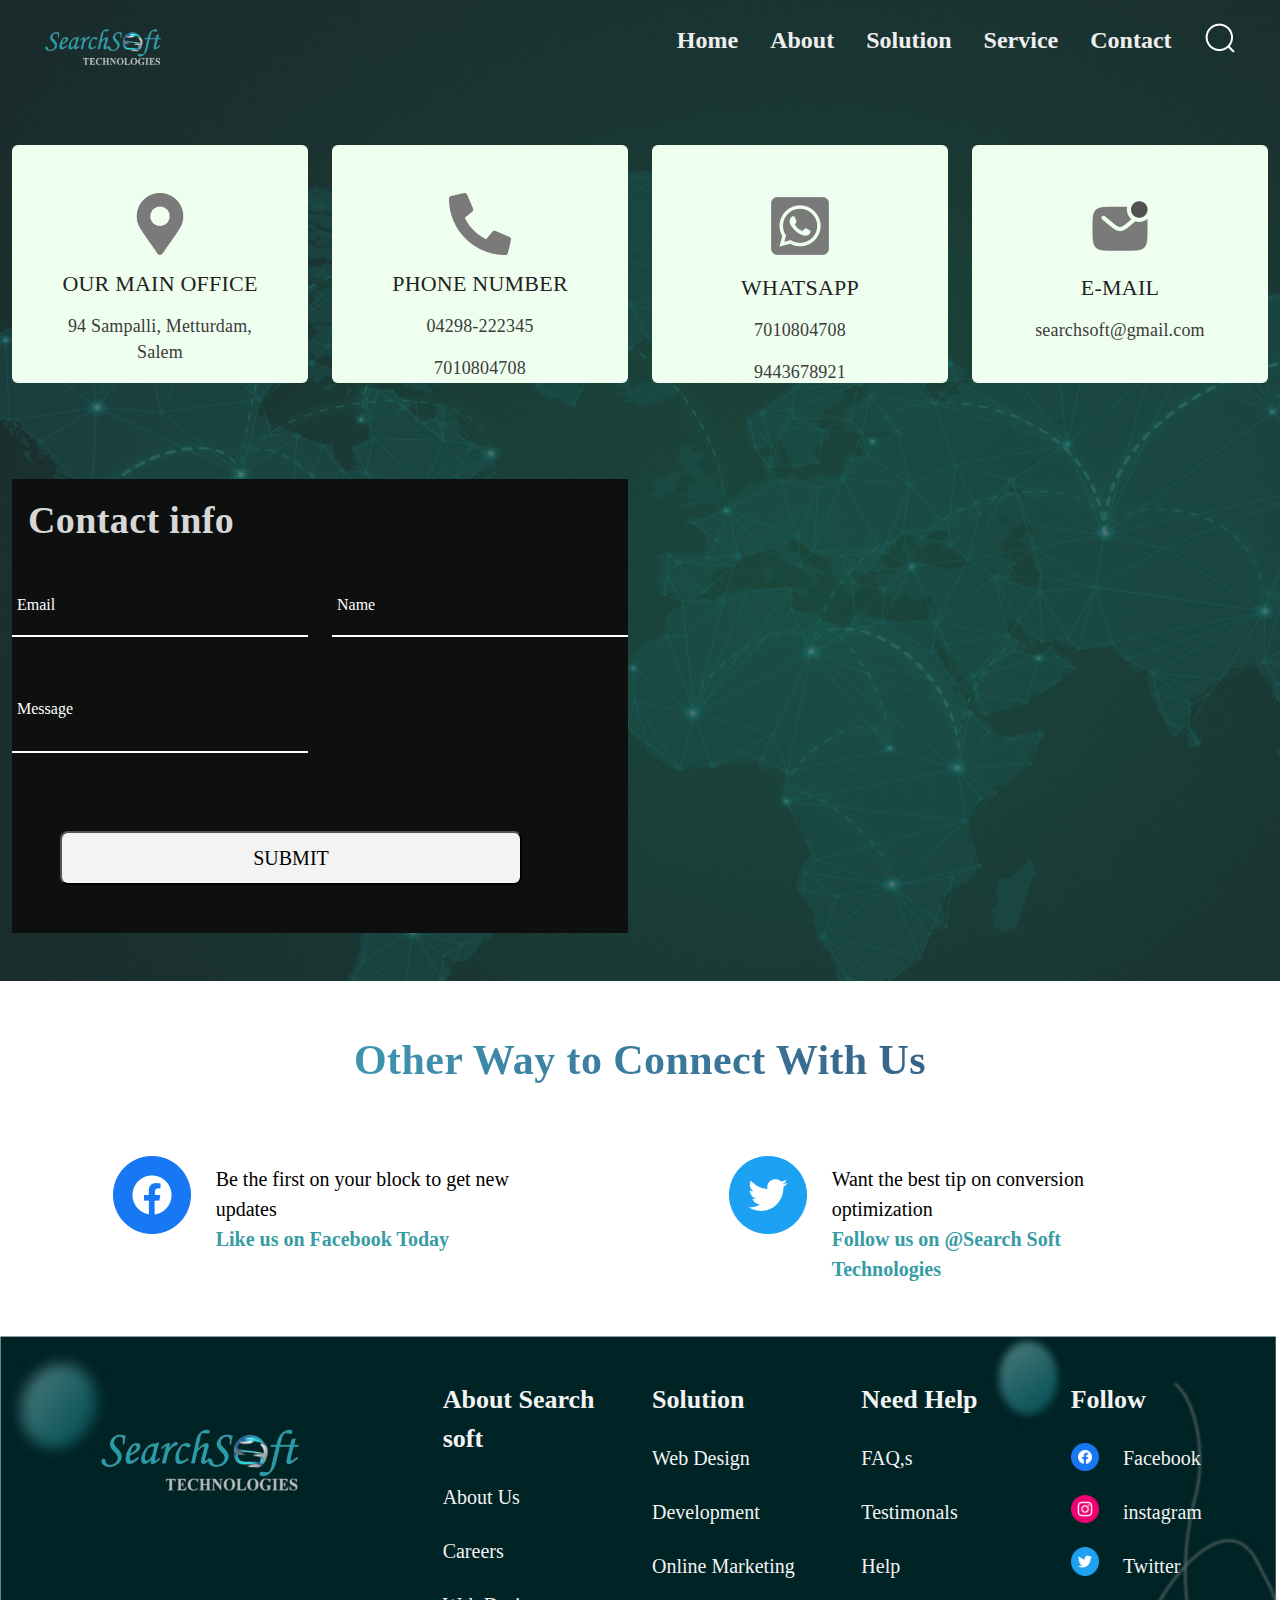
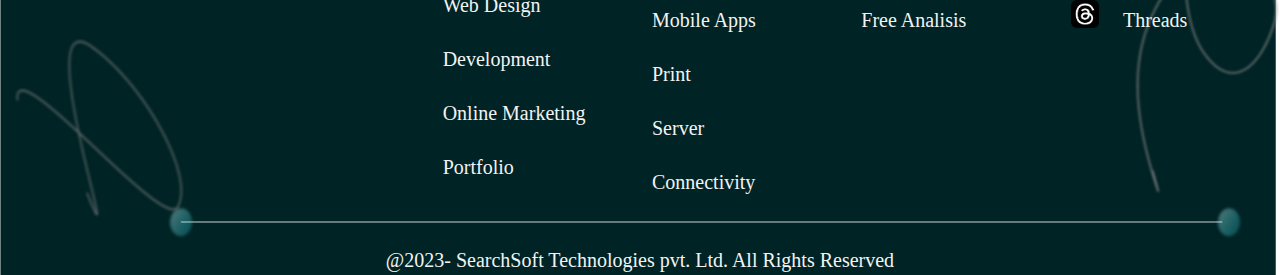
<file: contact.html>
<!DOCTYPE html>
<html lang="en">
  <head>
    <meta charset="UTF-8" />
    <meta name="viewport" content="width=device-width, initial-scale=1.0" />
    <title>Document</title>
    <link
      href="https://cdn.jsdelivr.net/npm/bootstrap@5.3.2/dist/css/bootstrap.min.css"
      rel="stylesheet"
    />
    <!-- Latest compiled JavaScript -->
    <script src="https://cdn.jsdelivr.net/npm/bootstrap@5.3.2/dist/js/bootstrap.bundle.min.js"></script>
    <link
      href="https://cdn.jsdelivr.net/npm/bootstrap@5.0.2/dist/css/bootstrap.min.css"
      rel="stylesheet"
      integrity="sha384-EVSTQN3/azprG1Anm3QDgpJLIm9Nao0Yz1ztcQTwFspd3yD65VohhpuuCOmLASjC"
      crossorigin="anonymous"
    />
    <script
      src="https://cdn.jsdelivr.net/npm/bootstrap@5.0.2/dist/js/bootstrap.bundle.min.js"
      integrity="sha384-MrcW6ZMFYlzcLA8Nl+NtUVF0sA7MsXsP1UyJoMp4YLEuNSfAP+JcXn/tWtIaxVXM"
      crossorigin="anonymous"
    ></script>
    <link rel="stylesheet" href="css/contact.css" />
    <link rel="stylesheet" href="css/nav.css" />
  </head>
  <body>
    <div class="container-fluid">
      <div class="row justify-content-center">
        <div class="back">
          <nav class="nav">
            <input type="checkbox" id="nav-check" />
            <div class="nav-header">
              <div class="nav-title">
                <img src="image/index/logo.png" alt="" class="w-25" />
              </div>
            </div>
            <div class="nav-btn">
              <label for="nav-check">
                <span></span>
                <span></span>
                <span></span>
              </label>
            </div>
            <ul class="nav-list">
              <li><a href="index.html" class="home">Home</a></li>
              <li><a href="index.html" class="home">About</a></li>
              <li><a href="index.html" class="home">Solution</a></li>
              <li><a href="index.html" class="home">Service</a></li>
              <li><a href="#contact" class="home">Contact</a></li>
              <li>
                <a href="#"><img src="image/index/Magnifer.png" alt="" /></a>
              </li>
            </ul>
          </nav>
          <div class="row justify-content-center mt-5">
            <div class="col-xs-6 col-md-3 col-lg-3">
              <div
                class="map-marker-alt-parent mb-5"
                style="text-align: center"
              >
                <img
                  class="map-marker-alt-icon mt-5"
                  alt=""
                  src="image/contact/map-marker-alt.png"
                />
                <div class="our-main-office mt-3">OUR MAIN OFFICE</div>
                <div class="sampalli-metturdam-salem mt-3">
                  94 Sampalli, Metturdam, Salem
                </div>
              </div>
            </div>
            <div class="col-xs-6 col-md-3 col-lg-3">
              <div
                class="map-marker-alt-parent mb-5"
                style="text-align: center"
              >
                <img
                  class="map-marker-alt-icon mt-5"
                  alt=""
                  src="image/contact/phone-alt.png"
                />
                <div class="our-main-office mt-3">PHONE NUMBER</div>
                <div class="sampalli-metturdam-salem mt-3">
                  <p class="p">04298-222345</p>
                  <p class="p">7010804708</p>
                </div>
              </div>
            </div>
            <div class="col-xs-6 col-md-3 col-lg-3">
              <div
                class="map-marker-alt-parent mb-5"
                style="text-align: center"
              >
                <img
                  class="map-marker-alt-icon mt-5"
                  alt=""
                  src="image/contact/whatsapp-square.png"
                />
                <div class="our-main-office mt-3">WHATSAPP</div>
                <div class="sampalli-metturdam-salem mt-3">
                  <p class="p">7010804708</p>
                  <p class="p">9443678921</p>
                </div>
              </div>
            </div>
            <div class="col-xs-6 col-md-3 col-lg-3">
              <div
                class="map-marker-alt-parent mb-5"
                style="text-align: center"
              >
                <img
                  class="map-marker-alt-icon mt-5"
                  alt=""
                  src="image/contact/Letter Unread.png"
                />
                <div class="our-main-office mt-3">E-MAIL</div>
                <div class="sampalli-metturdam-salem mt-3">
                  searchsoft@gmail.com
                </div>
              </div>
            </div>
          </div>
          <div class="row justify-content-center mt-5 mb-5">
            <div class="col-xs-12 col-md-6 col-lg-6">
              <div class="contact-info-parent">
                <div class="contact-info mt-3 ms-3">Contact info</div>
                <div class="row justify-content-evenly">
                  <div class="col-xs-12 col-md-6 col-lg-6">
                    <div class="inputbox">
                      <input type="email" required />
                      <label for="">Email</label>
                    </div>
                    <div class="inputbox mt-4">
                      <input type="email" required class="mt-4" />
                      <label for="">Message</label>
                    </div>
                  </div>
                  <div class="col-xs-12 col-md-6 col-lg-6">
                    <div class="inputbox">
                      <input type="email" required />
                      <label for="">Name</label>
                    </div>
                  </div>
                </div>
                <button type="submit" class="submit-parent mt-5 ms-5 mb-5">
                  SUBMIT
                </button>
              </div>
            </div>
            <div class="col-xs-12 col-md-6 col-lg-6">
              <iframe
                class="mask-group-icon"
                src="https://www.google.com/maps/embed?pb=!1m18!1m12!1m3!1d1951.282511529129!2d77.80449995806406!3d12.004571197873842!2m3!1f0!2f0!3f0!3m2!1i1024!2i768!4f13.1!3m3!1m2!1s0x3baea596de049089%3A0x64ea8780c8c344fb!2sPudusampalli%2C%20Tamil%20Nadu%20636810!5e0!3m2!1sen!2sin!4v1686828160861!5m2!1sen!2sin"
                style="border: 0; width: 100%; height: 100%"
                allowfullscreen=""
                loading="lazy"
                referrerpolicy="no-referrer-when-downgrade"
              ></iframe>
            </div>
          </div>
        </div>
        <div class="row justify-content-center mt-5 mb-5">
          <p class="all-solution-in" style="text-align: center">
            Other Way to Connect With Us
          </p>
          <div class="row justify-content-center mt-5">
            <div class="col-xs-12 col-md-6 col-lg-6">
              <div class="row justify-content-center">
                <div class="col-xs-12 col-md-6 col-lg-2">
                  <img src="image/contact/facebook.png" alt="" />
                </div>
                <div class="col-xs-12 col-md-6 col-lg-7">
                  <div class="be-the-first mt-2">
                    Be the first on your block to get new updates
                  </div>
                  <div class="like-us-on">Like us on Facebook Today</div>
                </div>
              </div>
            </div>
            <div class="col-xs-12 col-md-6 col-lg-6">
              <div class="row justify-content-center">
                <div class="col-xs-12 col-md-6 col-lg-2">
                  <img src="image/contact/twitter.png" alt="" />
                </div>
                <div class="col-xs-12 col-md-6 col-lg-7">
                  <div class="be-the-first mt-2">
                    Want the best tip on conversion optimization
                  </div>
                  <div class="like-us-on">
                    Follow us on @Search Soft Technologies
                  </div>
                </div>
              </div>
            </div>
          </div>
        </div>
        <div class="row justify-content-center footer" id="contact">
          <div class="col-xs-12 col-md-6 col-lg-4">
            <img src="image/index/logo.png" alt="" class="ms-5 mt-5" />
          </div>
          <div class="col-xs-12 col-md- col-lg-8">
            <div class="row justify-content-center">
              <div class="col-xs-12 col-md-3 col-lg-3">
                <div class="about-search-soft mt-5">About Search soft</div>
                <div class="about-us mt-4">About Us</div>
                <div class="about-us mt-4">Careers</div>
                <div class="about-us mt-4">Web Design</div>
                <div class="about-us mt-4">Development</div>
                <div class="about-us mt-4">Online Marketing</div>
                <div class="about-us mt-4">Portfolio</div>
              </div>
              <div class="col-xs-12 col-md-3 col-lg-3">
                <div class="about-search-soft mt-5">Solution</div>
                <div class="about-us mt-4">Web Design</div>
                <div class="about-us mt-4">Development</div>
                <div class="about-us mt-4">Online Marketing</div>
                <div class="about-us mt-4">Mobile Apps</div>
                <div class="about-us mt-4">Print</div>
                <div class="about-us mt-4">Server</div>
                <div class="about-us mt-4">Connectivity</div>
              </div>
              <div class="col-xs-12 col-md-3 col-lg-3">
                <div class="about-search-soft mt-5">Need Help</div>
                <div class="about-us mt-4">FAQ,s</div>
                <div class="about-us mt-4">Testimonals</div>
                <div class="about-us mt-4">Help</div>
                <div class="about-us mt-4">Free Analisis</div>
              </div>
              <div class="col-xs-12 col-md-3 col-lg-3">
                <div class="about-search-soft mt-5">Follow</div>
                <div class="row">
                  <div class="col-xs-3 col-md-3 col-lg-3">
                    <img
                      src="image/index/facebook.png"
                      alt=""
                      class="w-100 mt-4"
                    />
                    <img
                      src="image/index/instagram.png"
                      alt=""
                      class="w-100 mt-4"
                    />
                    <img
                      src="image/index/twitter.png"
                      alt=""
                      class="w-100 mt-4"
                    />
                    <img
                      src="image/index/threads.png"
                      alt=""
                      class="w-100 mt-4"
                    />
                  </div>
                  <div class="col-xs-2 col-md-2 col-lg-2">
                    <div class="about-us mt-4">Facebook</div>
                    <div class="about-us mt-4">instagram</div>
                    <div class="about-us mt-4">Twitter</div>
                    <div class="about-us mt-4">Threads</div>
                  </div>
                </div>
              </div>
            </div>
          </div>
          <div
            class="searchsoft-technologies-pvt-container mt-5"
            style="text-align: center"
          >
            <span class="foot mt-5">@2023- </span>
            <span class="searchsoft-technologies-pvt mt-5"
              >SearchSoft Technologies pvt. Ltd. All Rights Reserved</span
            >
          </div>
        </div>
      </div>
    </div>
  </body>
</html>
</file>
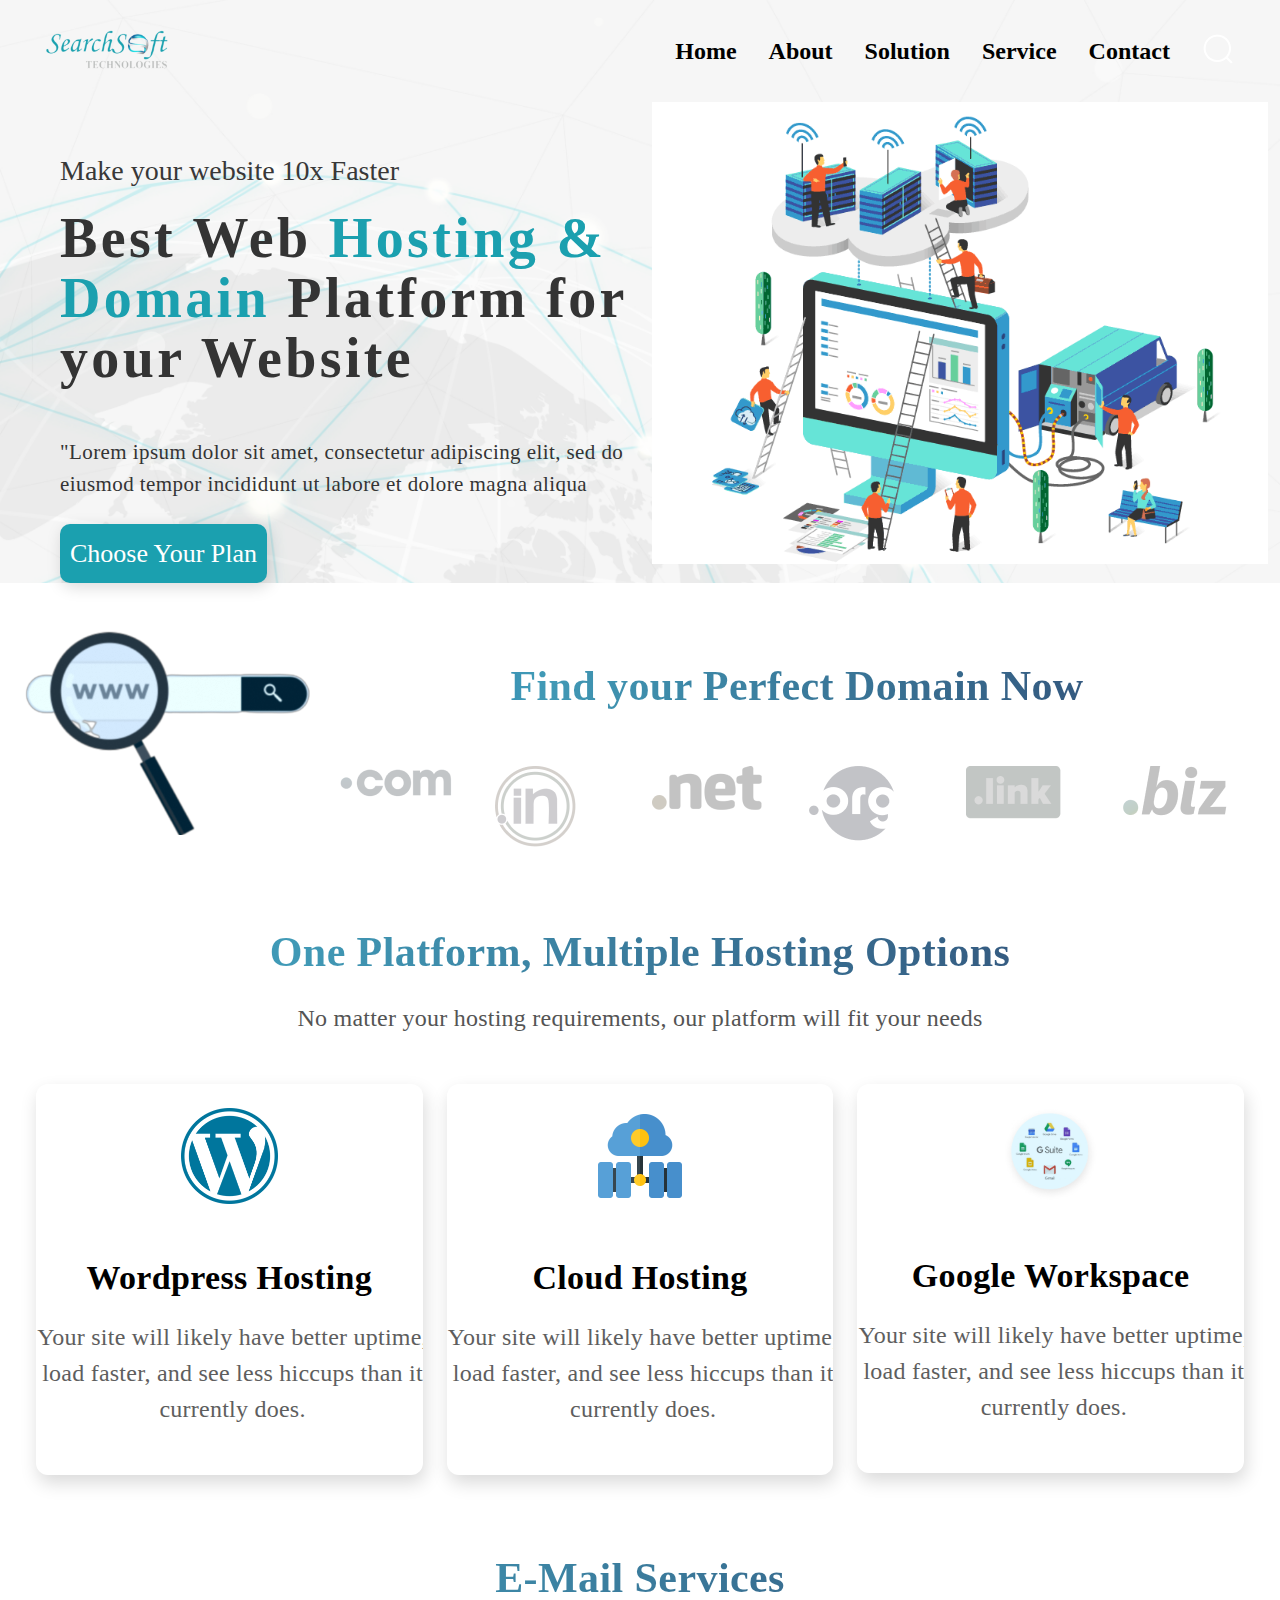
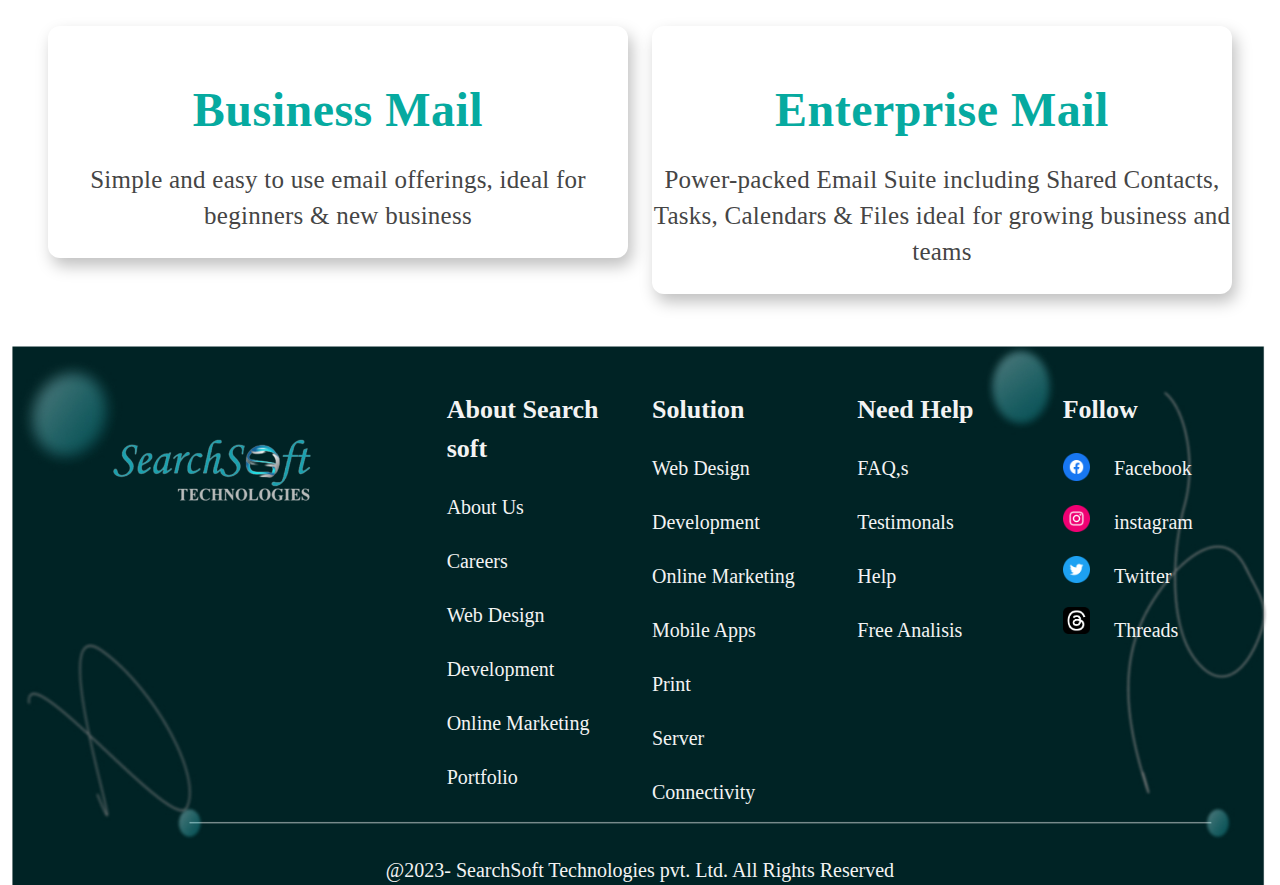
<file: service.html>
<!DOCTYPE html>
<html lang="en">
  <head>
    <meta charset="UTF-8" />
    <meta name="viewport" content="width=device-width, initial-scale=1.0" />
    <title>Document</title>
    <script src="https://ajax.googleapis.com/ajax/libs/jquery/3.6.4/jquery.min.js"></script>
    <link
      rel="stylesheet"
      href="https://cdn.jsdelivr.net/npm/bootstrap@5.2.0/dist/css/bootstrap.min.css"
      integrity="sha384-gH2yIJqKdNHPEq0n4Mqa/HGKIhSkIHeL5AyhkYV8i59U5AR6csBvApHHNl/vI1Bx"
      crossorigin="anonymous"
    />
    <link
      href="https://cdn.jsdelivr.net/npm/bootstrap@5.3.1/dist/css/bootstrap.min.css"
      rel="stylesheet"
    />
    <script src="https://cdn.jsdelivr.net/npm/bootstrap@5.3.1/dist/js/bootstrap.bundle.min.js"></script>
    <link
      rel="stylesheet"
      href="https://cdn.jsdelivr.net/npm/bootstrap-icons@1.11.1/font/bootstrap-icons.css"
    />
    <link
      rel="stylesheet"
      href="https://fonts.googleapis.com/css2?family=Lato:wght@400&display=swap"
    />
    <script
      src="https://cdn.jsdelivr.net/npm/@popperjs/core@2.9.2/dist/umd/popper.min.js"
      integrity="sha384-IQsoLXl5PILFhosVNubq5LC7Qb9DXgDA9i+tQ8Zj3iwWAwPtgFTxbJ8NT4GN1R8p"
      crossorigin="anonymous"
    ></script>
    <script
      src="https://cdn.jsdelivr.net/npm/bootstrap@5.0.2/dist/js/bootstrap.min.js"
      integrity="sha384-cVKIPhGWiC2Al4u+LWgxfKTRIcfu0JTxR+EQDz/bgldoEyl4H0zUF0QKbrJ0EcQF"
      crossorigin="anonymous"
    ></script>
    <link rel="stylesheet" href="css/nav.css" />
    <link rel="stylesheet" href="css/service.css" />
  </head>
  <body>
    <div class="container-fluid">
      <div class="row justify-content-center">
        <div class="back">
          <nav class="nav">
            <input type="checkbox" id="nav-check" />
            <div class="nav-header">
              <div class="nav-title">
                <img src="image/index/logo.png" alt="" class="w-25" />
              </div>
            </div>
            <div class="nav-btn">
              <label for="nav-check">
                <span></span>
                <span></span>
                <span></span>
              </label>
            </div>
            <ul class="nav-list">
              <li><a href="index.html" class="home" style="color: black">Home</a></li>
              <li><a href="index.html" class="home" style="color: black">About</a></li>
              <li>
                <a href="index.html" class="home" style="color: black">Solution</a>
              </li>
              <li><a href="index.html" class="home" style="color: black">Service</a></li>
              <li><a href="contact.html" class="home" style="color: black">Contact</a></li>
              <li>
                <a href="#"><img src="image/index/Magnifer.png" alt="" /></a>
              </li>
            </ul>
          </nav>
          <div class="row justify-content-center d-flex flex-wrap-reverse">
            <div class="col-xs-12 col-md-6 col-lg-6">
              <div class="make-your-website ms-5 mt-5">
                Make your website 10x Faster
              </div>
              <div class="best-web-hosting-container ms-5 mt-3">
                <span>Best Web</span>
                <span class="hosting-domain"> Hosting & Domain</span>
                <span> Platform for your Website</span>
              </div>
              <div class="lorem-ipsum-dolor ms-5 mt-5">
                "Lorem ipsum dolor sit amet, consectetur adipiscing elit, sed do
                eiusmod tempor incididunt ut labore et dolore magna aliqua
              </div>
              <button class="discover-more ms-5 mt-4">Choose Your Plan</button>
            </div>
            <div class="col-xs-12 col-md-6 col-lg-6">
              <img src="image/service/ani.gif" alt="" class="w-100" />
            </div>
          </div>
        </div>
        <div class="row justify-content-center mt-5">
          <div class="col-xs-12 col-md-3 col-lg-3">
            <img
              src="image/service/3344554_454730-PF8Y2G-981 1.png"
              alt=""
              class="w-100"
            />
          </div>
          <div class="col-xs-12 col-md-3 col-lg-9 mt-4">
            <p class="all-solution-in" style="text-align: center">
              Find your Perfect Domain Now
            </p>
            <div class="row justify-content-center mt-5">
              <div class="col-xs-6 col-md-2 col-lg-2">
                <div class="com"></div>
              </div>
              <div class="col-xs-6 col-md-2 col-lg-2">
                <div class="in"></div>
              </div>
              <div class="col-xs-6 col-md-2 col-lg-2">
                <div class="net"></div>
              </div>
              <div class="col-xs-6 col-md-2 col-lg-2">
                <div class="org"></div>
              </div>
              <div class="col-xs-6 col-md-2 col-lg-2">
                <div class="link"></div>
              </div>
              <div class="col-xs-6 col-md-2 col-lg-2">
                <div class="bin"></div>
              </div>
            </div>
          </div>
        </div>
        <div class="row justify-content-center mt-5">
          <p class="all-solution-in mt-4" style="text-align: center">
            One Platform, Multiple Hosting Options
          </p>
          <div class="no-matter-your" style="text-align: center">
            No matter your hosting requirements, our platform will fit your
            needs
          </div>
          <div class="row justify-content-center mt-5">
            <div class="col-xs-12 col-md-4 col-lg-4">
              <div class="wordpress-174881-1-parent">
                <img
                  class="wordpress-174881-1-icon w-25 mt-4"
                  alt=""
                  src="image/service/wordpress_174881 1.png"
                />
                <div class="wordpress-hosting mt-5">Wordpress Hosting</div>
                <div class="your-site-will mt-3 mb-5">
                  Your site will likely have better uptime, load faster, and see
                  less hiccups than it currently does.
                </div>
              </div>
            </div>
            <div class="col-xs-12 col-md-4 col-lg-4">
              <div class="wordpress-174881-1-parent">
                <img
                  class="wordpress-174881-1-icon w-25 mt-4"
                  alt=""
                  src="image/service/cloud-storage_1486697 1.png"
                />
                <div class="wordpress-hosting mt-5">Cloud Hosting</div>
                <div class="your-site-will mt-3 mb-5">
                  Your site will likely have better uptime, load faster, and see
                  less hiccups than it currently does.
                </div>
              </div>
            </div>
            <div class="col-xs-12 col-md-4 col-lg-4">
              <div class="wordpress-174881-1-parent">
                <img
                  class="wordpress-174881-1-icon w-25 mt-4"
                  alt=""
                  src="image/service/Group 215.png"
                />
                <div class="wordpress-hosting mt-5">Google Workspace</div>
                <div class="your-site-will mt-3 mb-5">
                  Your site will likely have better uptime, load faster, and see
                  less hiccups than it currently does.
                </div>
              </div>
            </div>
          </div>
          <div class="row justify-content-center mt-5">
            <p class="all-solution-in mt-4" style="text-align: center">
              E-Mail Services
            </p>
            <div class="row justify-content-center">
              <div class="col-xs-12 col-md-6 col-lg-6">
                <div class="business-mail-parent" style="text-align: center">
                  <div class="business-mail mt-5">Business Mail</div>
                  <div class="simple-and-easy mt-3 mb-4">
                    Simple and easy to use email offerings, ideal for beginners
                    & new business
                  </div>
                </div>
              </div>
              <div class="col-xs-12 col-md-6 col-lg-6">
                <div class="business-mail-parent" style="text-align: center">
                  <div class="business-mail mt-5">Enterprise Mail</div>
                  <div class="simple-and-easy mt-3 mb-4">
                    Power-packed Email Suite including Shared Contacts, Tasks,
                    Calendars & Files ideal for growing business and teams
                  </div>
                </div>
              </div>
            </div>
          </div>
          <div class="row justify-content-center footer mt-5">
            <div class="col-xs-12 col-md-6 col-lg-4">
              <img src="image/index/logo.png" alt="" class="ms-5 mt-5" />
            </div>
            <div class="col-xs-12 col-md- col-lg-8">
              <div class="row justify-content-center">
                <div class="col-xs-12 col-md-3 col-lg-3">
                  <div class="about-search-soft mt-5">About Search soft</div>
                  <div class="about-us mt-4">About Us</div>
                  <div class="about-us mt-4">Careers</div>
                  <div class="about-us mt-4">Web Design</div>
                  <div class="about-us mt-4">Development</div>
                  <div class="about-us mt-4">Online Marketing</div>
                  <div class="about-us mt-4">Portfolio</div>
                </div>
                <div class="col-xs-12 col-md-3 col-lg-3">
                  <div class="about-search-soft mt-5">Solution</div>
                  <div class="about-us mt-4">Web Design</div>
                  <div class="about-us mt-4">Development</div>
                  <div class="about-us mt-4">Online Marketing</div>
                  <div class="about-us mt-4">Mobile Apps</div>
                  <div class="about-us mt-4">Print</div>
                  <div class="about-us mt-4">Server</div>
                  <div class="about-us mt-4">Connectivity</div>
                </div>
                <div class="col-xs-12 col-md-3 col-lg-3">
                  <div class="about-search-soft mt-5">Need Help</div>
                  <div class="about-us mt-4">FAQ,s</div>
                  <div class="about-us mt-4">Testimonals</div>
                  <div class="about-us mt-4">Help</div>
                  <div class="about-us mt-4">Free Analisis</div>
                </div>
                <div class="col-xs-12 col-md-3 col-lg-3">
                  <div class="about-search-soft mt-5">Follow</div>
                  <div class="row">
                    <div class="col-xs-3 col-md-3 col-lg-3">
                      <img
                        src="image/index/facebook.png"
                        alt=""
                        class="w-100 mt-4"
                      />
                      <img
                        src="image/index/instagram.png"
                        alt=""
                        class="w-100 mt-4"
                      />
                      <img
                        src="image/index/twitter.png"
                        alt=""
                        class="w-100 mt-4"
                      />
                      <img
                        src="image/index/threads.png"
                        alt=""
                        class="w-100 mt-4"
                      />
                    </div>
                    <div class="col-xs-2 col-md-2 col-lg-2">
                      <div class="about-us mt-4">Facebook</div>
                      <div class="about-us mt-4">instagram</div>
                      <div class="about-us mt-4">Twitter</div>
                      <div class="about-us mt-4">Threads</div>
                    </div>
                  </div>
                </div>
              </div>
            </div>
            <div
              class="searchsoft-technologies-pvt-container mt-5"
              style="text-align: center"
            >
              <span class="foot mt-5">@2023- </span>
              <span class="searchsoft-technologies-pvt mt-5"
                >SearchSoft Technologies pvt. Ltd. All Rights Reserved</span
              >
            </div>
          </div>
        </div>
      </div>
    </div>
  </body>
</html>
</file>
<file: css/contact.css>
.back {
    background: url(image/8033685_12232\ 2.png);
  }
  .map-marker-alt-icon {
    overflow: hidden;
  }
  .our-main-office {
    letter-spacing: 0.01em;
    line-height: 26px;
  }
  .sampalli-metturdam-salem {
    font-size: 18px;
    letter-spacing: 0.01em;
    line-height: 26px;
    font-weight: 500;
    color: #3b3b3b;
    display: inline-block;
    width: 217px;
  }
  .map-marker-alt-parent {
    border-radius: 6px;
    background-color: #efffef;
    width: 100%;
    height: 238px;
    overflow: hidden;
    text-align: center;
    font-size: 22px;
    color: #222;
    font-family: Raleway;
  }
  
  .contact-info {
    font-size: 38px;
    letter-spacing: 0.01em;
    line-height: 50px;
    font-weight: 600;
    font-family: Raleway;
    color: #d7d7d7;
    text-align: left;
  }
  .contact-info-parent {
    background-color: #0e0f0f;
    width: 100%;
    /* height: 558px; */
    overflow: hidden;
    text-align: center;
    font-size: 20px;
    color: #e1e1e1;
    font-family: Raleway;
  }
  /* form */
  .inputbox {
    position: relative;
    margin: 30px 0;
    max-width: 310px;
    border-bottom: 2px solid #fff;
  }
  
  .inputbox label {
    position: absolute;
    top: 50%;
    left: 5px;
    transform: translateY(-50%);
    color: #fff;
    font-size: 1rem;
    pointer-events: none;
    transition: all 0.5s ease-in-out;
  }
  
  input:focus ~ label,
  input:valid ~ label {
    top: -5px;
  }
  
  .inputbox input {
    width: 100%;
    height: 60px;
    background: transparent;
    border: none;
    outline: none;
    font-size: 1rem;
    padding: 0 35px 0 5px;
    color: #fff;
  }
  
  .inputbox ion-icon {
    position: absolute;
    right: 8px;
    color: #fff;
    font-size: 1.2rem;
    top: 20px;
  }
  .request-a-quotte-parent {
    position: relative;
    border: 2px solid #fff;
    box-sizing: border-box;
    display: flex;
    flex-direction: row;
    align-items: center;
    justify-content: center;
    padding: 10px;
    text-align: center;
    font-size: 18px;
    color: #fff;
    font-family: Raleway;
    background: #174b52;
  }
  
  /* end */
  .submit-parent {
    border-radius: 8px;
    background-color: #f3f3f3;
    width: 75%;
    display: flex;
    flex-direction: row;
    align-items: center;
    justify-content: center;
    padding: 10px;
    box-sizing: border-box;
    text-align: center;
    font-size: 20px;
    color: #000;
    font-family: Raleway;
  }
  .all-solution-in {
    position: relative;
    font-size: 42px;
    letter-spacing: 0.01em;
    font-weight: 600;
    font-family: Raleway;
    background: linear-gradient(
      90.56deg,
      #0e60ab,
      rgba(13, 127, 163, 0.79) 21.32%,
      rgba(3, 29, 79, 0.82)
    );
    -webkit-background-clip: text;
    -webkit-text-fill-color: transparent;
    text-align: left;
  }
  .be-the-first {
    font-size: 20px;
    font-weight: 500;
    font-family: Raleway;
    color: #000;
    text-align: left;
  }
  .like-us-on {
    font-size: 20px;
    font-weight: 600;
    font-family: Raleway;
    color: #379ca4;
    text-align: left;
  }
  .footer {
    background: url(image/footers.jpg);
    background-size: cover;
  }
  .about-search-soft {
    font-size: 26px;
    font-weight: 600;
    font-family: Raleway;
    color: #f3f3f3;
    text-align: left;
  }
  .about-us {
    font-size: 20px;
    font-weight: 500;
    font-family: Raleway;
    color: #f3f3f3;
    text-align: left;
  }
  .foot {
    font-weight: 500;
  }
  .searchsoft-technologies-pvt {
    font-weight: 500;
    font-family: Raleway;
  }
  .searchsoft-technologies-pvt-container {
    font-size: 20px;
    color: #f3f3f3;
    text-align: left;
    font-family: Roboto;
  }
</file>
<file: css/nav.css>
.nav {
    width: 100%;
    /* background-color: #1a237e; */
    display: flex;
    align-items: center;
  }
  .nav > .nav-header {
    flex: 0.95;
    padding-left: 1rem;
  }
  .nav > .nav-header > .nav-title {
    font-size: 22px;
    color: #fff;
  }
  .nav > .nav-list {
    display: flex;
    gap: 2rem;
  }
  .nav > .nav-list > li {
    list-style-type: none;
  }
  .nav > .nav-list > li a {
    text-decoration: none;
    color: #efefef;
    cursor: pointer;
  }
  .nav > #nav-check {
    display: none;
  }
  @media (max-width: 480px) {
    .nav {
      padding: 1rem;
    }
    .nav > .nav-btn {
      display: inline-block;
      position: absolute;
      right: 0;
      top: 0;
      padding-top: 0.2rem;
    }
    .nav > .nav-btn > label {
      display: inline-block;
      width: 50px;
      height: 50px;
      padding: 13px;
    }
    .nav > .nav-btn > label > span {
      display: block;
      width: 25px;
      height: 10px;
      border-top: 2px solid #eee;
    }
    .nav > .nav-list {
      /* position: absolute; */
      display: flex;
      flex-direction: column;
      gap: 1rem;
      width: 100%;
      background-color: #1a237e;
      height: 0;
      transition: all 0.3s ease-in;
      top: 40px;
      left: 0;
      overflow: hidden;
    }
    .nav > .nav-list > li {
      width: 100%;
      margin-top: 1.5rem;
    }
    .nav > #nav-check:checked ~ .nav-list {
      height: calc(100vh - -89px);
    }
  }
  .home {
    font-size: 24px;
    font-weight: 600;
    font-family: Raleway;
    color: #fff;
  }
</file>
<file: css/service.css>
.back {
    background: url(image/3439372_61769\ 1.png);
    background-size: cover;
  }
  .make-your-website {
    font-size: 28px;
    font-weight: 500;
    font-family: Raleway;
    color: #383838;
    text-align: left;
  }
  .hosting-domain {
    color: #1ba0af;
  }
  .best-web-hosting-container {
    font-size: 56px;
    letter-spacing: 0.06em;
    line-height: 60px;
    font-weight: 600;
    font-family: Raleway;
    text-align: left;
    display: inline-block;
    /* width: 707px; */
    color: #343434;
  }
  .lorem-ipsum-dolor {
    font-size: 21px;
    letter-spacing: 0.02em;
    line-height: 32px;
    font-family: Raleway;
    color: #343434;
    text-align: left;
    display: inline-block;
  }
  .discover-more {
    border-radius: 10px;
    background-color: #1ba0af;
    box-shadow: 2px 4px 16px rgba(0, 0, 0, 0.15);
    /* width: 100%; */
    /* height: 72px; */
    display: flex;
    flex-direction: row;
    align-items: center;
    justify-content: center;
    padding: 10px;
    box-sizing: border-box;
    text-align: left;
    font-size: 26px;
    color: #fff;
    font-family: Raleway;
    border: none;
  }
  .discover-more:hover {
    background-color: #a9eff7;
    border: 2px solid #1ba0af;
    color: #1ba0af;
  }
  .all-solution-in {
    position: relative;
    font-size: 42px;
    letter-spacing: 0.01em;
    font-weight: 600;
    font-family: Raleway;
    background: linear-gradient(
      90.56deg,
      #0e60ab,
      rgba(13, 127, 163, 0.79) 21.32%,
      rgba(3, 29, 79, 0.82)
    );
    -webkit-background-clip: text;
    -webkit-text-fill-color: transparent;
    text-align: left;
  }
  ul {
    list-style-type: none;
    margin: 0;
    padding: 0;
  }
  
  li {
    display: inline;
  }
  .com {
    background: url(image/service/Component\ 32.png);
    height: 35px;
    background-repeat: no-repeat;
  }
  .com:hover {
    background: url(image/service/Property\ 1=com_logo\ 1.png);
    height: 35px;
    background-repeat: no-repeat;
  }
  .in {
    background: url(image/service/Component\ 38.png);
    height: 83px;
    background-repeat: no-repeat;
  }
  .in:hover {
    background: url(image/service/Property\ 1=DotIn_ccTLD_logo\ 2.png);
    height: 83px;
    background-repeat: no-repeat;
  }
  .net {
    background: url(image/service/Component\ 33.png);
    height: 45px;
    background-repeat: no-repeat;
  }
  .net:hover {
    background: url(image/service/Property\ 1=Net-PNG-HD\ 1.png);
    height: 45px;
    background-repeat: no-repeat;
  }
  .org {
    background: url(image/service/Component\ 35.png);
    height: 76px;
    background-repeat: no-repeat;
  }
  .org:hover {
    background: url(image/service/Property\ 1=ORG_RGB\ 1.png);
    height: 76px;
    background-repeat: no-repeat;
  }
  .link {
    background: url(image/service/Component\ 34.png);
    height: 65px;
    background-repeat: no-repeat;
  }
  .link:hover {
    background: url(image/service/Property\ 1=link\ 1.png);
    height: 65px;
    background-repeat: no-repeat;
  }
  .bin {
    background: url(image/service/Component\ 39.png);
    height: 50px;
    background-repeat: no-repeat;
  }
  .bin:hover {
    background: url(image/service/Property\ 1=DotBiz_logo\ 1.png);
    height: 50px;
    background-repeat: no-repeat;
  }
  .no-matter-your {
    font-size: 24px;
    letter-spacing: 0.01em;
    font-weight: 500;
    font-family: Raleway;
    color: #545454;
    text-align: left;
  }
  .wordpress-174881-1-icon {
    object-fit: cover;
  }
  .wordpress-hosting {
    letter-spacing: 0.01em;
    font-weight: 600;
  }
  .your-site-will {
    font-size: 24px;
    letter-spacing: 0.01em;
    font-weight: 500;
    color: #5e5e5e;
    text-align: center;
    display: inline-block;
    width: 393px;
  }
  .wordpress-174881-1-parent {
    border-radius: 12px;
    background-color: #fff;
    box-shadow: 2px 8px 18px rgba(0, 0, 0, 0.15);
    width: 100%;
    /* height: 431px; */
    overflow: hidden;
    text-align: center;
    font-size: 34px;
    color: #000;
    font-family: Raleway;
  }
  .business-mail {
    letter-spacing: 0.01em;
    font-weight: 600;
  }
  .simple-and-easy {
    font-size: 25px;
    letter-spacing: 0.01em;
    line-height: 36px;
    font-weight: 500;
    color: #454545;
    display: inline-block;
    /* width: 489px; */
  }
  .business-mail-parent {
    border-radius: 12px;
    background-color: #fff;
    box-shadow: 4px 8px 16px rgba(0, 0, 0, 0.25);
    width: 100%;
    /* height: 273px; */
    overflow: hidden;
    text-align: left;
    font-size: 48px;
    color: #06aaa0;
    font-family: Raleway;
  }
  .footer {
    background: url(image/footers.jpg);
    background-size: cover;
  }
  .about-search-soft {
    font-size: 26px;
    font-weight: 600;
    font-family: Raleway;
    color: #f3f3f3;
    text-align: left;
  }
  .about-us {
    font-size: 20px;
    font-weight: 500;
    font-family: Raleway;
    color: #f3f3f3;
    text-align: left;
  }
  .foot {
    font-weight: 500;
  }
  .searchsoft-technologies-pvt {
    font-weight: 500;
    font-family: Raleway;
  }
  .searchsoft-technologies-pvt-container {
    font-size: 20px;
    color: #f3f3f3;
    text-align: left;
    font-family: Roboto;
  }
</file>
